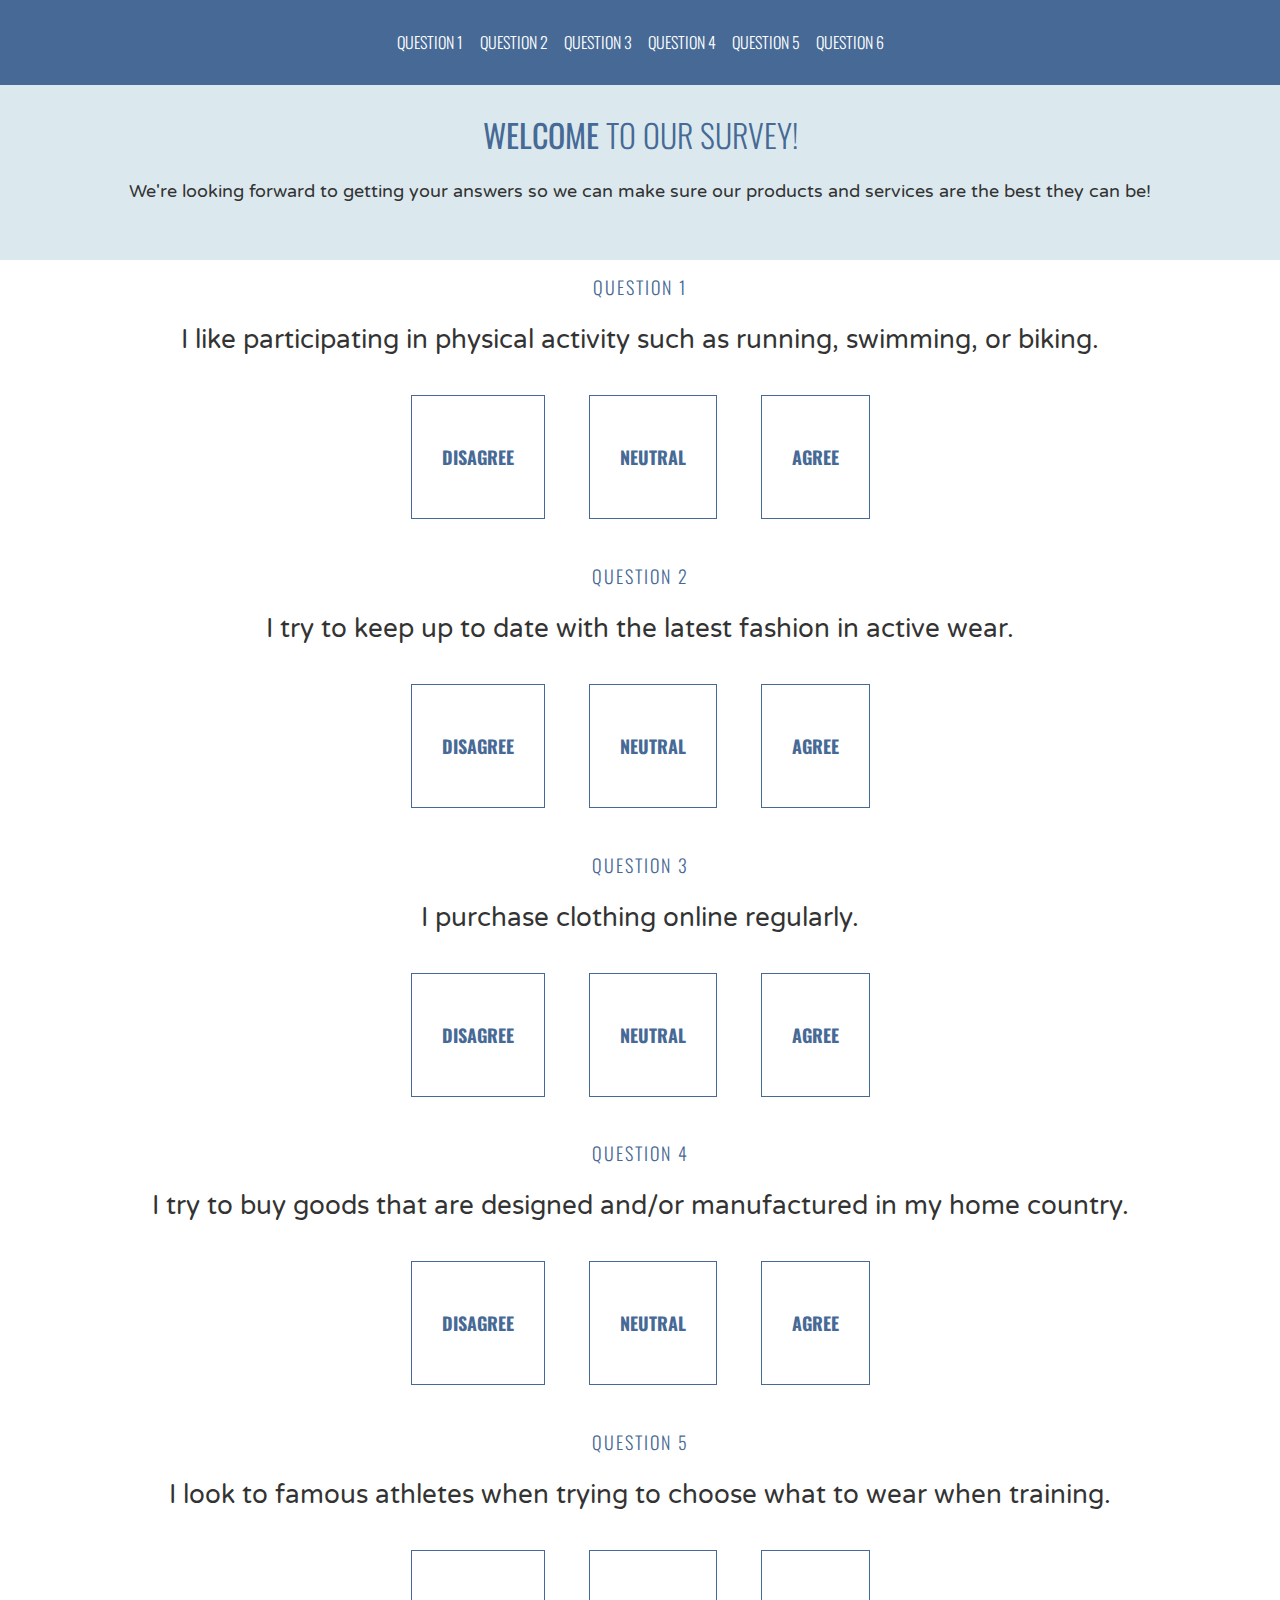
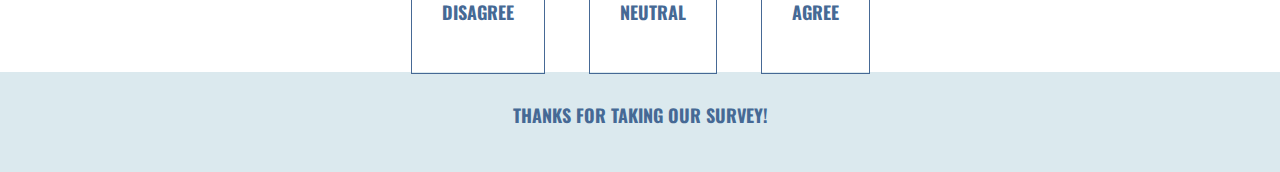
<file: CSS-Positioning/LessonWebsite/index.html>
<!DOCTYPE html>
<html>
<head>
  <title>Please Participate in Our Survey!</title>
  <link href="https://fonts.googleapis.com/css?family=Oswald:300,700|Varela+Round" rel="stylesheet">
  <link rel="stylesheet" href="style.css">
</head>
<body>

  <header>
    <ul>
      <li>Question 1</li>
      <li>Question 2</li>
      <li>Question 3</li>
      <li>Question 4</li>
      <li>Question 5</li>
      <li>Question 6</li>
    </ul>
  </header>
  
  <div class="welcome">
    <h1><strong>Welcome</strong> to our survey!</h1>
    <p>We're looking forward to getting your answers so we can make sure our products and services are the best they can be!</p>
  </div>

  <div class="question">
    <h4>Question 1</h4>
    <h2>I like participating in physical activity such as running, swimming, or biking.</h2>

    <div class="answer">
      <h3>Disagree</h3>
    </div>

    <div class="answer">
      <h3>Neutral</h3>
    </div>

    <div class="answer">
      <h3>Agree</h3>
    </div>
  </div>

  <div class="question">
    <h4>Question 2</h4>
    <h2>I try to keep up to date with the latest fashion in active wear.</h2>

    <div class="answer">
      <h3>Disagree</h3>
    </div>

    <div class="answer">
      <h3>Neutral</h3>
    </div>

    <div class="answer">
      <h3>Agree</h3>
    </div>
  </div>

  <div class="question">
    <h4>Question 3</h4>
    <h2>I purchase clothing online regularly.</h2>

    <div class="answer">
      <h3>Disagree</h3>
    </div>

    <div class="answer">
      <h3>Neutral</h3>
    </div>

    <div class="answer">
      <h3>Agree</h3>
    </div>
  </div>

  <div class="question">
    <h4>Question 4</h4>
    <h2>I try to buy goods that are designed and/or manufactured in my home country.</h2>

    <div class="answer">
      <h3>Disagree</h3>
    </div>

    <div class="answer">
      <h3>Neutral</h3>
    </div>

    <div class="answer">
      <h3>Agree</h3>
    </div>
  </div>

  <div class="question">
    <h4>Question 5</h4>
    <h2>I look to famous athletes when trying to choose what to wear when training.</h2>

    <div class="answer">
      <h3>Disagree</h3>
    </div>

    <div class="answer">
      <h3>Neutral</h3>
    </div>

    <div class="answer">
      <h3>Agree</h3>
    </div>
  </div>
  <footer>
    <h3>Thanks for taking our survey!</h3>
  </footer>

</body>
</html>
</file>
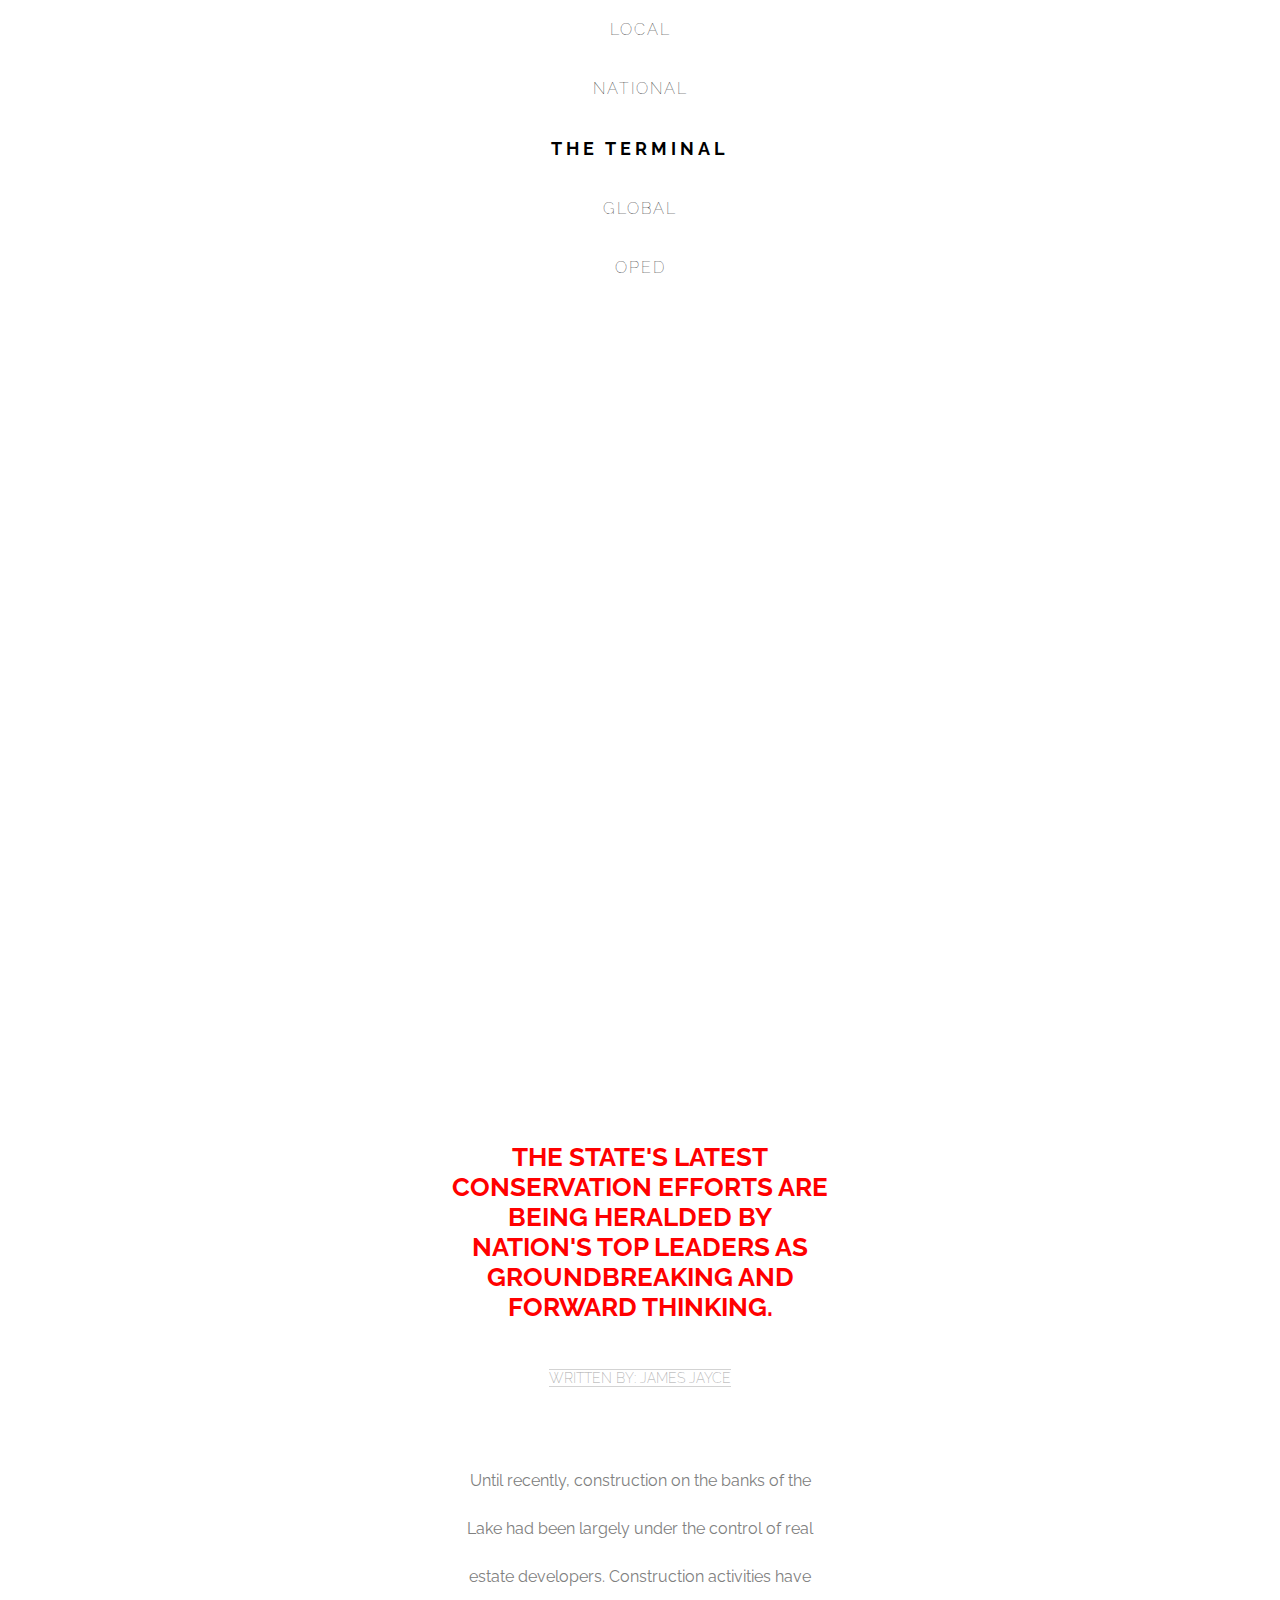
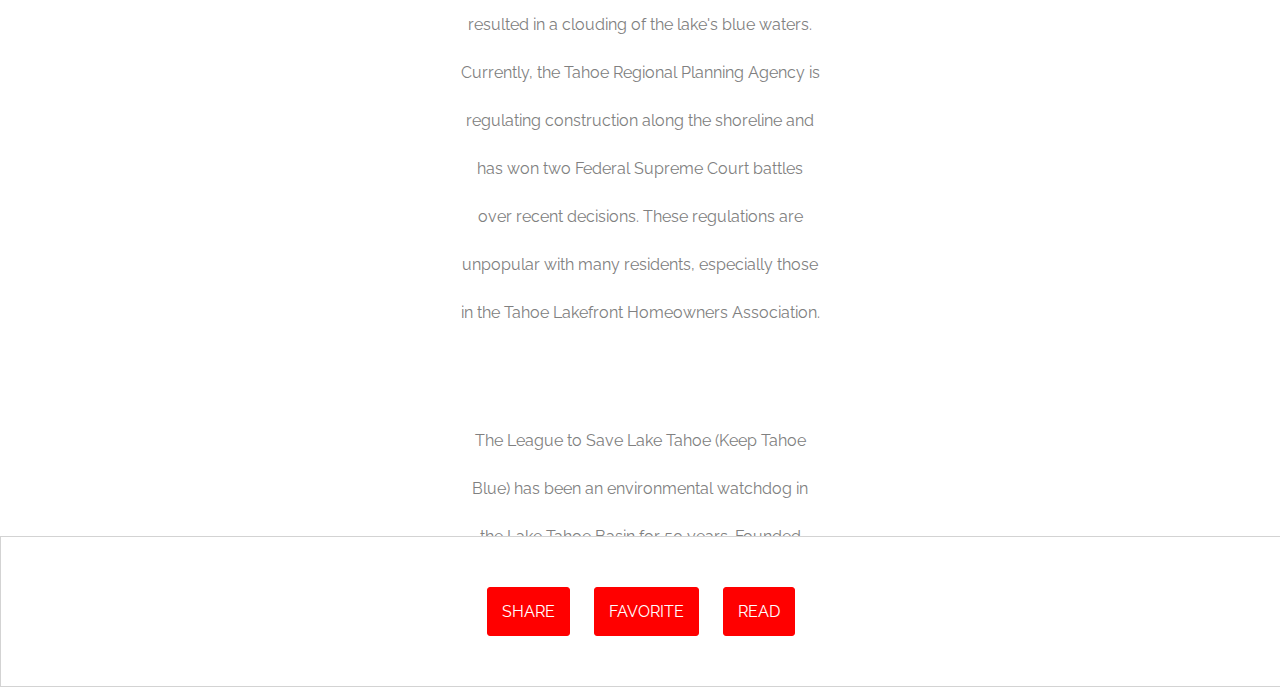
<file: CSS-Visual-Rules/TheBoxModel/index.html>
<!DOCTYPE html>
<html>
<head>
  <title>The Terminal - Your Source for Fact-Based News</title>
  <link href="https://fonts.googleapis.com/css?family=Amatic+SC|Raleway:100,200,600,700" rel="stylesheet">
  <link rel="stylesheet" href="style.css">
</head>
<body>

  <nav class="navigation">
    <ul>
      <li>LOCAL</li>
      <li>NATIONAL</li>
      <li class="logo">THE TERMINAL</li>
      <li>GLOBAL</li>
      <li>OPED</li>
      <li class="donate">DONATE</li>
    </ul>
  </nav>

  <div id="banner">
    <div class="content">
      <h1>Conservation Efforts at Lake Tahoe Being Praised by Nation's Leaders</h1>
    </div>
  </div>

  <div id="main" class="content">
    <h3>THE STATE'S LATEST CONSERVATION EFFORTS ARE BEING HERALDED BY NATION'S TOP LEADERS AS GROUNDBREAKING AND FORWARD THINKING.</h3>
    <span class="byline">WRITTEN BY: JAMES JAYCE</span>
    <p>Until recently, construction on the banks of the Lake had been largely under the control of real estate developers. Construction activities have resulted in a clouding of the lake's blue waters. Currently, the Tahoe Regional Planning Agency is regulating construction along the shoreline and has won two Federal Supreme Court battles over recent decisions. These regulations are unpopular with many residents, especially those in the Tahoe Lakefront Homeowners Association.</p>

    <p>The League to Save Lake Tahoe (Keep Tahoe Blue) has been an environmental watchdog in the Lake Tahoe Basin for 50 years. Founded when a proposal to build a four-lane highway around the lake (with a bridge over the entrance to Emerald Bay) was proposed in 1957, the League has thwarted poorly designed development projects and environmentally unsound planning. The League embraces responsible and diversified use of the Lake's resources while protecting and restoring its natural attributes.</p>

    <div class="pull-quote">
      <h2>"THE LEAGUE EMBRACES RESPONSIBLE AND DIVERSIFIED USE OF THE LAKE'S RESOURCES WHILE PROTECTING AND RESTORING ITS NATURAL ATTRIBUTES"</h2>
    </div>

    <p>Since 1980, the Lake Tahoe Interagency Monitoring Program (LTIMP) has been measuring stream discharge and concentrations of nutrients and sediment in up to 10 tributary streams in the Lake Tahoe Basin, California-Nevada. The objectives of the LTIMP are to acquire and disseminate the water quality information necessary to support science-based environmental planning and decision making in the basin. The LTIMP is a cooperative program with support from 12 federal and state agencies with interests in the Tahoe Basin. This data set, together with more recently acquired data on urban runoff water quality, is being used by the Lahontan Regional Water Quality Control Board to develop a program (mandated by the Clean Water Act) to limit the flux of nutrients and fine sediment to the Lake.</p>

    <p>UC Davis remains a primary steward of the lake. The UC Davis Tahoe Environmental Research Center is dedicated to research, education and public outreach, and to providing objective scientific information for restoration and sustainable use of the Lake Tahoe Basin. Each year, it produces a well-publicized "State of the Lake" assessment report.</p>
  </div>

  <div class="share">
    <a href="#">SHARE</a>
    <a href="#">FAVORITE</a>
    <a href="#">READ</a>
  </div>

</body>
</html>
</file>
<file: CSS-Positioning/LessonWebsite/style.css>
body {
    background-color: #FFF;
    margin: 0 auto;
  }
  
  header {
    background-color: #466995;
    border-bottom: 1px solid #466995;
    position: fixed;
    width: 100%;
    z-index: 10;
  }
  
  ul {
    margin: 30px auto;
    padding: 0 20px;
    text-align: center;
  }
  
  li {
    color: #FFF;
    font-family: 'Oswald', sans-serif;
    font-size: 16px;
    font-weight: 300;
    text-transform: uppercase;
    display: inline-block;
    width: 80px;  
  }
  
  li:hover {
    color: #DBE9EE;
  }
  
  h1 {
    color: #466995;
    font-family: 'Oswald', sans-serif;
    font-size: 32px;
    font-weight: 300;
    text-transform: uppercase;
  }
  
  h2 {
    color: #333;
    font-family: 'Varela Round', sans-serif;
    font-size: 26px;
    font-weight: 100;
    margin: 0 auto 20px auto;
  }
  
  h3 {
    color: #466995;
    font-family: 'Oswald', sans-serif;
    font-size: 18px;
    text-align: center;
    font-weight: 700;
    text-transform: uppercase;
    padding: 30px;
  }
  
  h4 {
    color: #466995;
    font-family: 'Oswald', sans-serif;
    font-size: 18px;
    font-weight: 300;
    letter-spacing: 2px;
    text-align: center;
    text-transform: uppercase
  }
  
  p {
    color: #333;
    font-family: 'Varela Round', sans-serif;
    font-size: 18px;
  }
  
  footer {
    background-color: #DBE9EE;
    text-align: center;
    height: 100px;
  }
  
  .welcome {
    background-color: #DBE9EE;
    box-sizing: border-box;
    padding: 40px;
    text-align: center;
    width: 100%;
    position: relative;
    top: 50px;
  }
  
  .question {
    text-align: center;
    position: relative;
    top: 40px;
  }
  
  .answer {
    border: 1px solid #466995;
    margin: 20px;
    display: inline-block;
  }
  
  .answer:hover {
    background: #C0D6DF;
    color: #FFF;
  }
</file>
<file: CSS-Visual-Rules/TheBoxModel/style.css>
body {
    background-color: white;
    font-family: 'Raleway', sans-serif;
    margin: 0;
    padding: 0;
  }
  
  .navigation ul {
    margin: 0;
    padding: 0;
    text-align: center;
  }
  
  .navigation li {
    font-weight: 100;
    letter-spacing: 2px;
    padding: 20px;
  }
  
  .navigation  li.logo {
    color: black;
    font-size: 18px;
    font-weight: 700;
    letter-spacing: 4px;
  }
  
  .donate{
    visibility: hidden;
  }
  
  #banner {
    background-image: url("https://content.codecademy.com/courses/web-101/unit-6/htmlcss1-img_tahoe.jpeg");
    background-size: cover;
    background-position: bottom center;
    height: 700px;
    width: 100%;
  }
  
  #banner .content h1 {
    border: 3px solid white;
    position: relative;
    top: 50px;
    width: 400px;
    margin: 0 auto;
  }
  
  #main {
    margin: 0 auto;
    padding: 40px;
    text-align: center;
    width: 400px;
    height: 1000px;
    overflow: scroll;
  }
  
  h1 {
    color: white;
    font-size: 42px;
    font-weight: 600;
    text-align: center;
  }
  
  h2 {
    border: 1px dotted red;
    color: red;
    font-size: 14px;
    line-height: 48px;
    padding: 20px 30px;
    margin: 30px 20px;
    text-align: center;
  }
  
  h3 {
    color: red;
    font-size: 26px;
    font-weight: 700;
    padding: 20px 10px;
  }
  
  p {
    color: grey;
    font-size: 16px;
    line-height: 48px;
    margin-top: 60px;
    padding: 10px 20px;
  }
  
  .pull-quote {
    margin: 0 auto;
    width: 400px;
  }
  
  .byline {
    border-bottom: 1px solid LightGrey;
    border-top: 1px solid LightGrey;
    color: DarkGrey;
    font-size: 14px;
    font-weight: 200;
  }
  
  .share {
    border: 1px solid LightGrey;
    padding: 40px 0px;
    position: relative;
    text-align: center;
    width: 100%;
  }
  
  .share a {
    background: red;
    border: 1px solid red;
    border-radius: 3px;
    color: white;
    display: inline-block;
    margin: 10px;
    padding: 14px;
    text-decoration: none;
  }
  
  .share a:hover {
    background: white;
    border: 1px solid red;
    color: red;
  }
</file>
